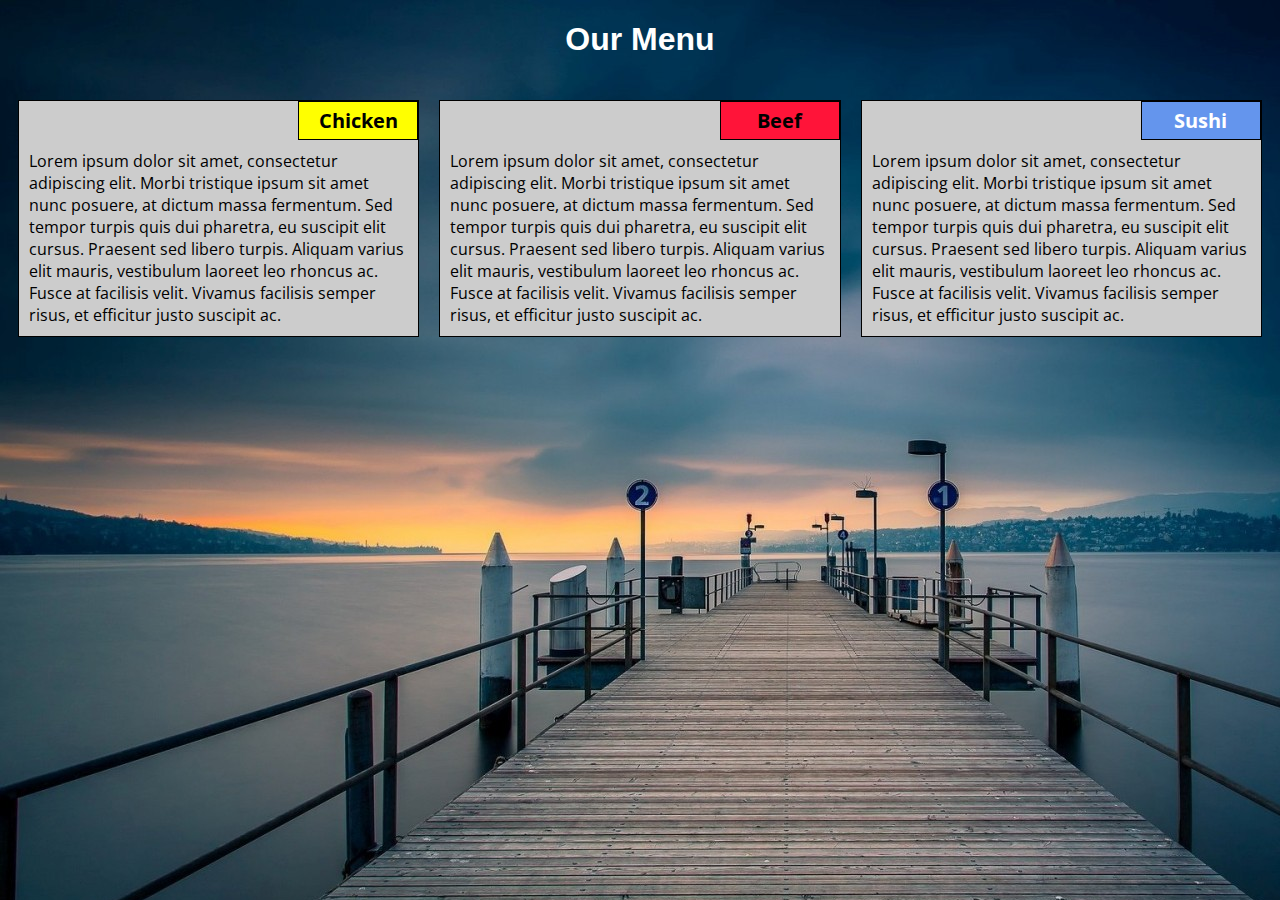
<file: index.html>
<!DOCTYPE html>
<html>
<head>
	<meta charset="utf-8">
	<meta name="viewport" content="width=device-width, initial-scale=1">
	<link rel="stylesheet" type="text/css" href="css/styles.css">
	<title>Module 2 Solution: Mon</title>
</head>
<body>
	<h1>Our Menu</h1>
	<div class="row">
	<div class="container col-lg-4 col-md-6 col-sm-12">
		<section>
		<div id="chicken">
			Chicken
		</div>
		<p>
			Lorem ipsum dolor sit amet, consectetur adipiscing elit. Morbi tristique ipsum sit amet nunc posuere, at dictum massa fermentum. Sed tempor turpis quis dui pharetra, eu suscipit elit cursus. Praesent sed libero turpis. Aliquam varius elit mauris, vestibulum laoreet leo rhoncus ac. Fusce at facilisis velit. Vivamus facilisis semper risus, et efficitur justo suscipit ac. 
		</p>
		</section>
	</div>
	<div class="container col-lg-4 col-md-6 col-sm-12">
		<section>
		<div id="beef">
			Beef
		</div>
		<p>
			Lorem ipsum dolor sit amet, consectetur adipiscing elit. Morbi tristique ipsum sit amet nunc posuere, at dictum massa fermentum. Sed tempor turpis quis dui pharetra, eu suscipit elit cursus. Praesent sed libero turpis. Aliquam varius elit mauris, vestibulum laoreet leo rhoncus ac. Fusce at facilisis velit. Vivamus facilisis semper risus, et efficitur justo suscipit ac. 
		</p>
		</section>
	</div>
	<div class="container col-lg-4 col-md-12 col-sm-12">
		<section>
		<div id="sushi">
			Sushi
		</div>
		<p>
			Lorem ipsum dolor sit amet, consectetur adipiscing elit. Morbi tristique ipsum sit amet nunc posuere, at dictum massa fermentum. Sed tempor turpis quis dui pharetra, eu suscipit elit cursus. Praesent sed libero turpis. Aliquam varius elit mauris, vestibulum laoreet leo rhoncus ac. Fusce at facilisis velit. Vivamus facilisis semper risus, et efficitur justo suscipit ac. 
		</p>
		</section>
	</div>
	</div>
</body>
</html>
</file>
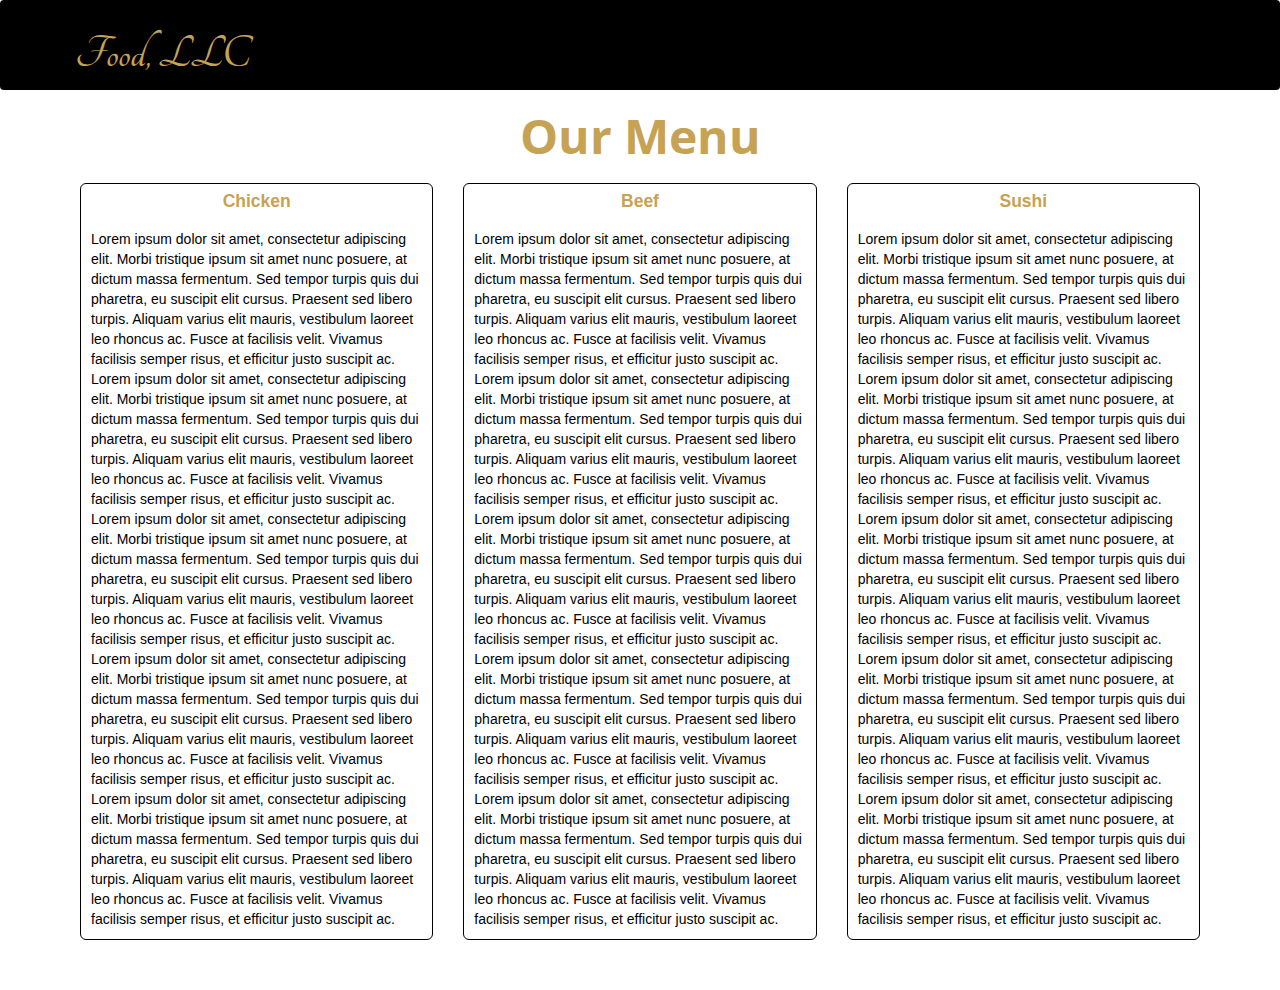
<file: module3.html>
<!DOCTYPE html>
<html>
<head>
	<meta charset="utf-8">
	<meta name="viewport" content="width=device-width, initial-scale=1">
	
	<link rel="stylesheet" href="css/bootstrap.min.css">
    <link rel="stylesheet" href="css/stylesmain.css">
		<link href="https://fonts.googleapis.com/css?family=Tangerine:400,700" rel="stylesheet">
		<link href="https://fonts.googleapis.com/css?family=Open+Sans:300,300i,400,400i,600,600i,700,700i,800,800i" rel="stylesheet">
	<title>Module 3 Solution</title>
</head>
<body>
    <header class="nav-header">
    <nav id="header-nav" class="navbar navbar-default">
      <div class="container">
        <div class="navbar-header">
          <div class="navbar-brand">
            <p class="nav-brand">Food, LLC</p>
          </div>

          <button type="button" class="navbar-toggle collapsed" data-toggle="collapse" data-target="#collapsable-nav" aria-expanded="true">
            <span class="sr-only">Toggle navigation</span>
            <span class="icon-bar"></span>
            <span class="icon-bar"></span>
            <span class="icon-bar"></span>
          </button>
        </div>
        
        <div id="collapsable-nav" class="collapse navbar-collapse">
           <ul id="nav-list" class="nav navbar-nav navbar-right visible-xs">
            <li class="text-center">
              <a href="#chicken-div"><p class="item">Chicken</p></a>
              <hr class="visible-xs">
            </li>            
            <li class="text-center beef-item">
              <a href="#beef-div"><p class="item">Beef</p></a>
              <hr class="visible-xs">
            </li>
            <li class="text-center sushi-item">
              <a href="#sushi-div"><p class="item">Sushi</p></a>
            </li>
          </ul> 
        </div>
      </div>
    </nav>
  	</header>

	<h1 class="text-center ourmenu">Our Menu</h1>
	<div class="row container container-fluid">
<div class="col-xs-12 col-sm-6 col-md-4 col-lg-4 m-b">
	<section>
		<div id="chicken">
			Chicken
		</div>
		<p>
			Lorem ipsum dolor sit amet, consectetur adipiscing elit. Morbi tristique ipsum sit amet nunc posuere, at dictum massa fermentum. Sed tempor turpis quis dui pharetra, eu suscipit elit cursus. Praesent sed libero turpis. Aliquam varius elit mauris, vestibulum laoreet leo rhoncus ac. Fusce at facilisis velit. Vivamus facilisis semper risus, et efficitur justo suscipit ac. Lorem ipsum dolor sit amet, consectetur adipiscing elit. Morbi tristique ipsum sit amet nunc posuere, at dictum massa fermentum. Sed tempor turpis quis dui pharetra, eu suscipit elit cursus. Praesent sed libero turpis. Aliquam varius elit mauris, vestibulum laoreet leo rhoncus ac. Fusce at facilisis velit. Vivamus facilisis semper risus, et efficitur justo suscipit ac. Lorem ipsum dolor sit amet, consectetur adipiscing elit. Morbi tristique ipsum sit amet nunc posuere, at dictum massa fermentum. Sed tempor turpis quis dui pharetra, eu suscipit elit cursus. Praesent sed libero turpis. Aliquam varius elit mauris, vestibulum laoreet leo rhoncus ac. Fusce at facilisis velit. Vivamus facilisis semper risus, et efficitur justo suscipit ac. Lorem ipsum dolor sit amet, consectetur adipiscing elit. Morbi tristique ipsum sit amet nunc posuere, at dictum massa fermentum. Sed tempor turpis quis dui pharetra, eu suscipit elit cursus. Praesent sed libero turpis. Aliquam varius elit mauris, vestibulum laoreet leo rhoncus ac. Fusce at facilisis velit. Vivamus facilisis semper risus, et efficitur justo suscipit ac. Lorem ipsum dolor sit amet, consectetur adipiscing elit. Morbi tristique ipsum sit amet nunc posuere, at dictum massa fermentum. Sed tempor turpis quis dui pharetra, eu suscipit elit cursus. Praesent sed libero turpis. Aliquam varius elit mauris, vestibulum laoreet leo rhoncus ac. Fusce at facilisis velit. Vivamus facilisis semper risus, et efficitur justo suscipit ac.
		</p>
		</section>
</div>
<div class="col-xs-12 col-sm-6 col-md-4 col-lg-4 m-b">
	<section>
		<div id="beef">
			Beef
		</div>
		<p>
			Lorem ipsum dolor sit amet, consectetur adipiscing elit. Morbi tristique ipsum sit amet nunc posuere, at dictum massa fermentum. Sed tempor turpis quis dui pharetra, eu suscipit elit cursus. Praesent sed libero turpis. Aliquam varius elit mauris, vestibulum laoreet leo rhoncus ac. Fusce at facilisis velit. Vivamus facilisis semper risus, et efficitur justo suscipit ac. Lorem ipsum dolor sit amet, consectetur adipiscing elit. Morbi tristique ipsum sit amet nunc posuere, at dictum massa fermentum. Sed tempor turpis quis dui pharetra, eu suscipit elit cursus. Praesent sed libero turpis. Aliquam varius elit mauris, vestibulum laoreet leo rhoncus ac. Fusce at facilisis velit. Vivamus facilisis semper risus, et efficitur justo suscipit ac. Lorem ipsum dolor sit amet, consectetur adipiscing elit. Morbi tristique ipsum sit amet nunc posuere, at dictum massa fermentum. Sed tempor turpis quis dui pharetra, eu suscipit elit cursus. Praesent sed libero turpis. Aliquam varius elit mauris, vestibulum laoreet leo rhoncus ac. Fusce at facilisis velit. Vivamus facilisis semper risus, et efficitur justo suscipit ac. Lorem ipsum dolor sit amet, consectetur adipiscing elit. Morbi tristique ipsum sit amet nunc posuere, at dictum massa fermentum. Sed tempor turpis quis dui pharetra, eu suscipit elit cursus. Praesent sed libero turpis. Aliquam varius elit mauris, vestibulum laoreet leo rhoncus ac. Fusce at facilisis velit. Vivamus facilisis semper risus, et efficitur justo suscipit ac. Lorem ipsum dolor sit amet, consectetur adipiscing elit. Morbi tristique ipsum sit amet nunc posuere, at dictum massa fermentum. Sed tempor turpis quis dui pharetra, eu suscipit elit cursus. Praesent sed libero turpis. Aliquam varius elit mauris, vestibulum laoreet leo rhoncus ac. Fusce at facilisis velit. Vivamus facilisis semper risus, et efficitur justo suscipit ac.
		</p>
		</section>
</div>
<div class="col-xs-12 col-sm-12 col-md-4 col-lg-4 ">
	<section>
		<div id="sushi">
			Sushi
		</div>
		<p>
			Lorem ipsum dolor sit amet, consectetur adipiscing elit. Morbi tristique ipsum sit amet nunc posuere, at dictum massa fermentum. Sed tempor turpis quis dui pharetra, eu suscipit elit cursus. Praesent sed libero turpis. Aliquam varius elit mauris, vestibulum laoreet leo rhoncus ac. Fusce at facilisis velit. Vivamus facilisis semper risus, et efficitur justo suscipit ac. Lorem ipsum dolor sit amet, consectetur adipiscing elit. Morbi tristique ipsum sit amet nunc posuere, at dictum massa fermentum. Sed tempor turpis quis dui pharetra, eu suscipit elit cursus. Praesent sed libero turpis. Aliquam varius elit mauris, vestibulum laoreet leo rhoncus ac. Fusce at facilisis velit. Vivamus facilisis semper risus, et efficitur justo suscipit ac. Lorem ipsum dolor sit amet, consectetur adipiscing elit. Morbi tristique ipsum sit amet nunc posuere, at dictum massa fermentum. Sed tempor turpis quis dui pharetra, eu suscipit elit cursus. Praesent sed libero turpis. Aliquam varius elit mauris, vestibulum laoreet leo rhoncus ac. Fusce at facilisis velit. Vivamus facilisis semper risus, et efficitur justo suscipit ac. Lorem ipsum dolor sit amet, consectetur adipiscing elit. Morbi tristique ipsum sit amet nunc posuere, at dictum massa fermentum. Sed tempor turpis quis dui pharetra, eu suscipit elit cursus. Praesent sed libero turpis. Aliquam varius elit mauris, vestibulum laoreet leo rhoncus ac. Fusce at facilisis velit. Vivamus facilisis semper risus, et efficitur justo suscipit ac. Lorem ipsum dolor sit amet, consectetur adipiscing elit. Morbi tristique ipsum sit amet nunc posuere, at dictum massa fermentum. Sed tempor turpis quis dui pharetra, eu suscipit elit cursus. Praesent sed libero turpis. Aliquam varius elit mauris, vestibulum laoreet leo rhoncus ac. Fusce at facilisis velit. Vivamus facilisis semper risus, et efficitur justo suscipit ac.
		</p>
		</section>
</div>
</div>
	
	<script src="js/jquery-2.1.4.min.js"></script>
	<script src="js/bootstrap.min.js"></script>
  	<script src="js/script.js"></script>
</body>
</html>
</file>
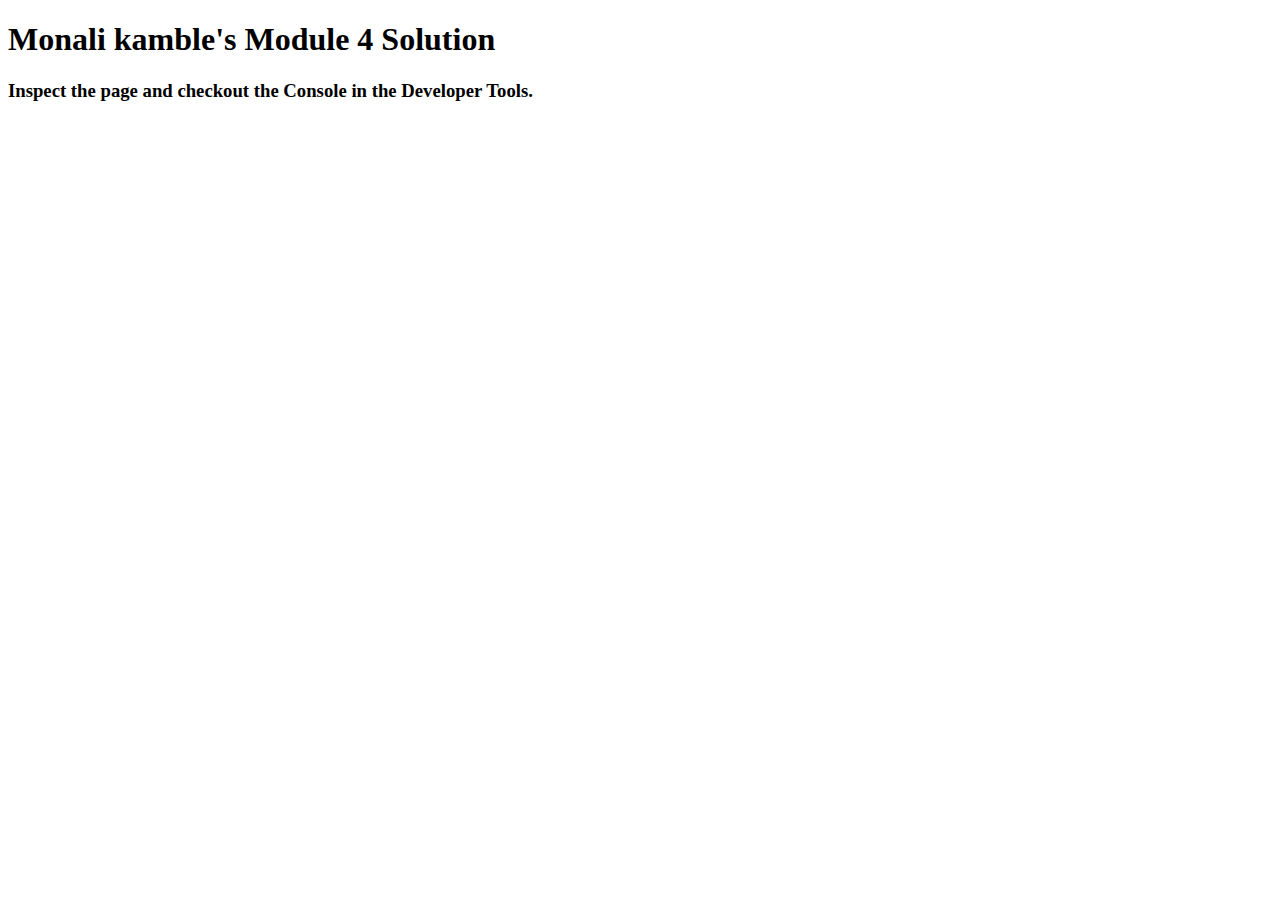
<file: module4.html>
<!DOCTYPE html>
<html>
<head>
  <meta charset="utf-8">
  <title>Module 4 Solution</title>
  <script>
    var names = []; // DO NOT REMOVE
  </script>
  <script src="SpeakHello.js"></script>
  <script src="SpeakGoodBye.js"></script>
  <script src="script.js"></script>
</head>
<body>
  <h1>Monali kamble's Module 4 Solution</h1>
  <h3>Inspect the page and checkout the Console in the Developer Tools.</h3>
</body>
</html>
</file>
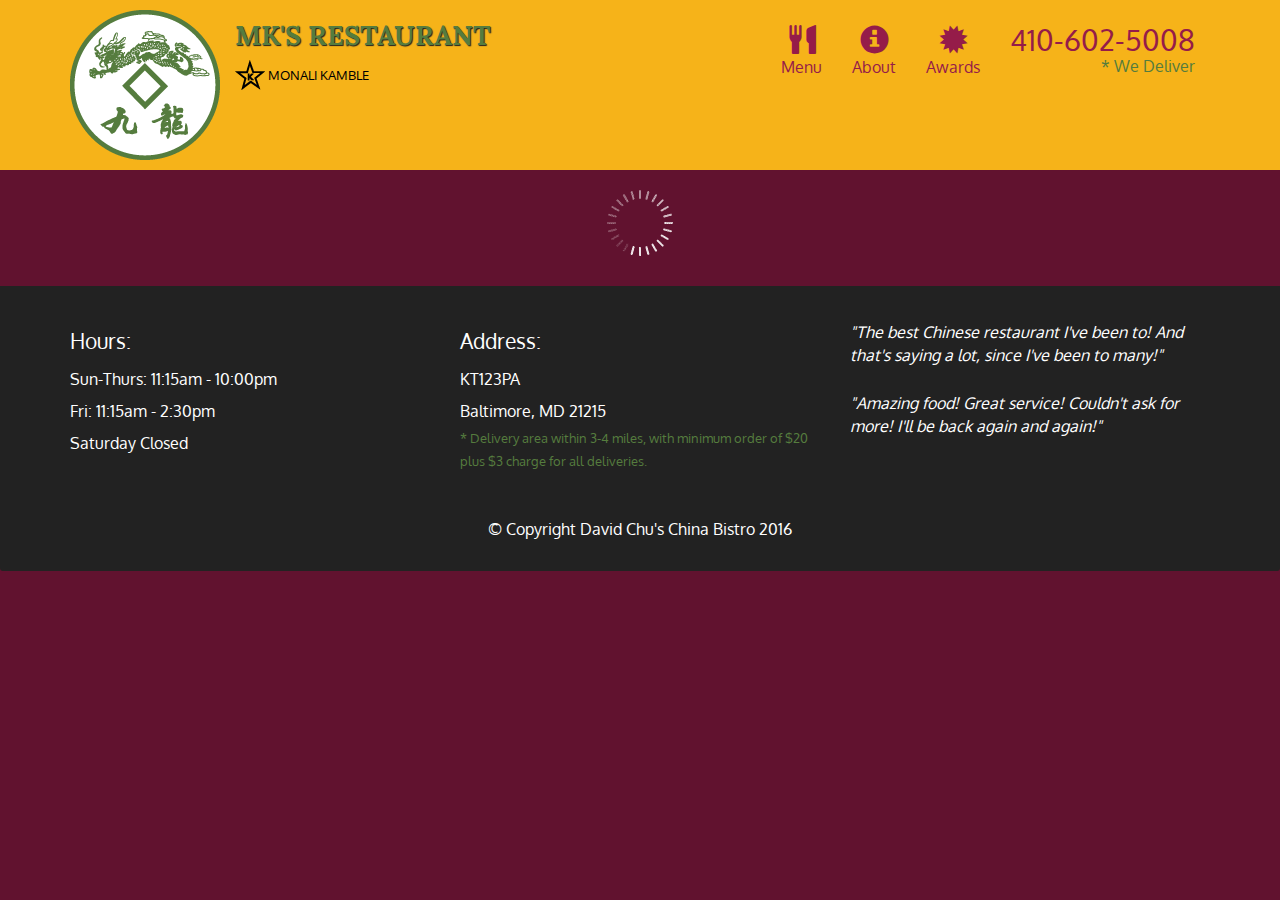
<file: module5.html>
<!doctype html>
<html lang="en">
  <head>
    <meta charset="utf-8">
    <meta http-equiv="X-UA-Compatible" content="IE=edge">
    <meta name="viewport" content="width=device-width, initial-scale=1">
    <title>MK Restaurant's</title>
    <link rel="stylesheet" href="css/bootstrap.min.css">
    <link rel="stylesheet" href="css/stylesmodule5.css">
    <link href='https://fonts.googleapis.com/css?family=Oxygen:400,300,700' rel='stylesheet' type='text/css'>
    <link href='https://fonts.googleapis.com/css?family=Lora' rel='stylesheet' type='text/css'>
  </head>
<body>
  <header>
    <nav id="header-nav" class="navbar navbar-default">
      <div class="container">
        <div class="navbar-header">
          <a href="https://monalikamble.github.io/module5.html" class="pull-left visible-md visible-lg">
            <div id="logo-img" alt="Logo image"></div>
          </a>

          <div class="navbar-brand">
            <a href="https://monalikamble.github.io/module5.html"><h1>MK's Restaurant</h1></a>
            <p>
              <img src="images/star-k-logo.png" alt="Monali Kamble">
              <span>Monali Kamble</span>
            </p>
          </div>

          <button id="navbarToggle" type="button" class="navbar-toggle collapsed" data-toggle="collapse" data-target="#collapsable-nav" aria-expanded="false">
            <span class="sr-only">Toggle navigation</span>
            <span class="icon-bar"></span>
            <span class="icon-bar"></span>
            <span class="icon-bar"></span>
          </button>
        </div>
        
        <div id="collapsable-nav" class="collapse navbar-collapse">
           <ul id="nav-list" class="nav navbar-nav navbar-right">
            <li id="navHomeButton" class="visible-xs active">
              <a href="index.html">
                <span class="glyphicon glyphicon-home"></span> Home</a>
            </li>
            <li id="navMenuButton">
              <a href="#" onclick="$dc.loadMenuCategories();">
                <span class="glyphicon glyphicon-cutlery"></span><br class="hidden-xs"> Menu</a>
            </li>
            <li>
              <a href="#">
                <span class="glyphicon glyphicon-info-sign"></span><br class="hidden-xs"> About</a>
            </li>
            <li>
              <a href="#">
                <span class="glyphicon glyphicon-certificate"></span><br class="hidden-xs"> Awards</a>
            </li>
            <li id="phone" class="hidden-xs">
              <a href="tel:410-602-5008">
                <span>410-602-5008</span></a><div>* We Deliver</div>
            </li>
          </ul><!-- #nav-list -->
        </div><!-- .collapse .navbar-collapse -->
      </div><!-- .container -->
    </nav><!-- #header-nav -->
  </header>

  <div id="call-btn" class="visible-xs">
    <a class="btn" href="tel:410-602-5008">
    <span class="glyphicon glyphicon-earphone"></span>
    410-602-5008
    </a>
  </div>
  <div id="xs-deliver" class="text-center visible-xs">* We Deliver</div>

 <div id="main-content" class="container">    <div class="jumbotron">
      <img src="images/jumbotron_768.jpg" alt="Picture of restaurant" class="img-responsive visible-xs">
    </div>

    <div id="home-tiles" class="row">
      <div class="col-md-4 col-sm-6 col-xs-12">
        <a href="#" onclick="$dc.loadMenuCategories();"><div id="menu-tile"><span>menu</span></div></a>
      </div>
      <div class="col-md-4 col-sm-6 col-xs-12">
        <a href="#" onclick="$dc.loadMenuItems('VG');">
          <div id="specials-tile"><span>specials</span></div>
        </a>
      </div>
      <div class="col-md-4 col-sm-12 col-xs-12">
        <a href="https://www.google.com/maps/place/David+Chu's+China+Bistro/@39.3635874,-76.7138622,17z/data=!4m6!1m3!3m2!1s0x89c81a14e7817803:0xab20a0e99daa17ea!2sDavid+Chu's+China+Bistro!3m1!1s0x89c81a14e7817803:0xab20a0e99daa17ea" target="_blank">
          <div id="map-tile">
            <iframe src="https://www.google.com/maps/embed?pb=!1m18!1m12!1m3!1d3084.675372390488!2d-76.71386218529199!3d39.3635874269356!2m3!1f0!2f0!3f0!3m2!1i1024!2i768!4f13.1!3m3!1m2!1s0x89c81a14e7817803%3A0xab20a0e99daa17ea!2sDavid+Chu's+China+Bistro!5e0!3m2!1sen!2sus!4v1452824864156" width="100%" height="250" frameborder="0" style="border:0" allowfullscreen=""></iframe>
            <span>map</span>
          </div>
        </a>
      </div>
    </div><!-- End of #home-tiles --></div>

  <footer class="panel-footer">
    <div class="container">
      <div class="row">
        <section id="hours" class="col-sm-4">
          <span>Hours:</span><br>
          Sun-Thurs: 11:15am - 10:00pm<br>
          Fri: 11:15am - 2:30pm<br>
          Saturday Closed
          <hr class="visible-xs">
        </section>
        <section id="address" class="col-sm-4">
          <span>Address:</span><br>
          KT123PA<br>
          Baltimore, MD 21215
          <p>* Delivery area within 3-4 miles, with minimum order of $20 plus $3 charge for all deliveries.</p>
          <hr class="visible-xs">
        </section>
        <section id="testimonials" class="col-sm-4">
          <p>"The best Chinese restaurant I've been to! And that's saying a lot, since I've been to many!"</p>
          <p>"Amazing food! Great service! Couldn't ask for more! I'll be back again and again!"</p>
        </section>
      </div>
      <div class="text-center">&copy; Copyright David Chu's China Bistro 2016</div>
    </div>
  </footer>

  <!-- jQuery (Bootstrap JS plugins depend on it) -->
<script src="js/jquery-2.1.4.min.js"></script>
  <script src="js/bootstrap.min.js"></script>
  <script src="js/ajax-utils.js"></script>
  <script src="js/script.js"></script>
  
</body>
</html>
</file>
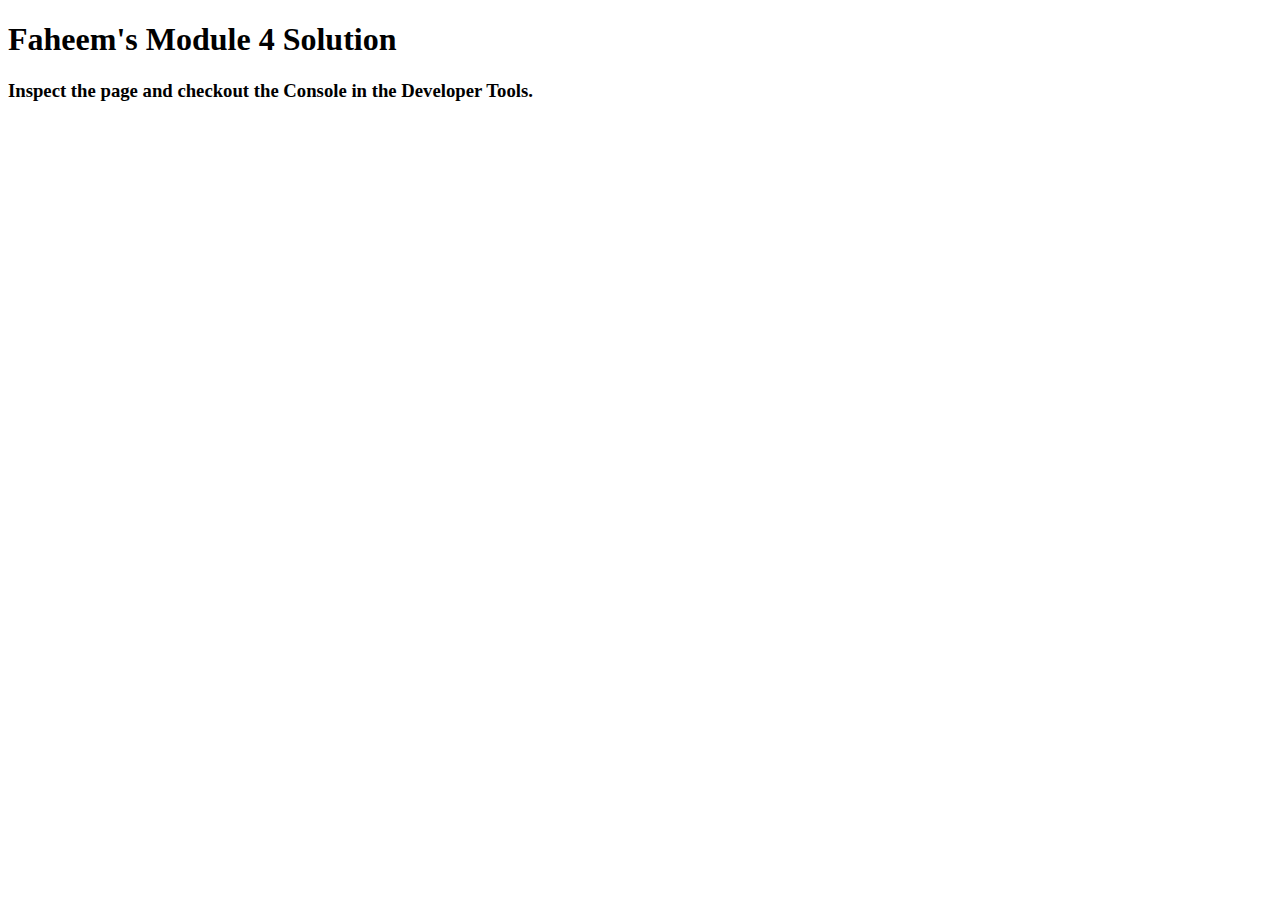
<file: Module_4.html>
<!DOCTYPE html>
<html>
<head>
  <meta charset="utf-8">
  <title>Module 4 Solution</title>
  <script>
    var names = []; // DO NOT REMOVE
  </script>
  <script src="SpeakHello.js"></script>
  <script src="SpeakGoodBye.js"></script>
  <script src="script.js"></script>
</head>
<body>
  <h1>Faheem's Module 4 Solution</h1>
  <h3>Inspect the page and checkout the Console in the Developer Tools.</h3>
</body>
</html>
</file>
<file: css/styles.css>
@import url('https://fonts.googleapis.com/css?family=Open+Sans:300,300i,400,400i,600,600i,700,700i,800,800i');

* {
	box-sizing: border-box;
}
body {
	background-image: url("background.jpg");
  background-color: #FEF5CA;
  font-family: 'Open Sans', sans-serif;
}

h1 {
  font-family: Arial;
  color: #fff;
  text-align: center;
}



p {
	padding: 10px;
	margin: 0;
}

.container {
	border: none;
	margin-left: auto;
	margin-right: auto;
	margin-top: 10px;
	margin-bottom: 10px;
	padding: 10px;
}

section {
	border:	1px solid black;
	background-color: #ccc;
	width: 100%;
	height: auto;
	font-family: 'Open Sans', sans-serif;
	color: black;
	position: relative;
	}

#chicken {
	border: 1px solid black;
	text-align: center;
	width: 30%;
	margin-left: 70%;
	font-family: 'Open Sans', sans-serif;
	font-weight: bold;
	font-size: 125%;
	margin-bottom: 0;
	margin-top: 0;
	padding: 5px;
	background-color: #FFFF00;
}

#beef {
	border: 1px solid black;
	text-align: center;
	width: 30%;
	margin-left: 70%;
	font-family: 'Open Sans', sans-serif;
	font-weight: bold;
	font-size: 125%;
	margin-bottom: 0;
	margin-top: 0;
	padding: 5px;
	background-color: #FF1439;
}

#sushi {
	border: 1px solid black;
	text-align: center;
	width: 30%;
	margin-left: 70%;
	font-family: 'Open Sans', sans-serif;
	font-weight: bold;
	font-size: 125%;
	margin-bottom: 0;
	margin-top: 0;
	background-color: #6495ED;
	color: white;
	padding: 5px;
}

.row {
	width: 100%;
}

/* Desktop view */

@media (min-width: 992px) {
  .col-lg-1, .col-lg-2, .col-lg-3, .col-lg-4, .col-lg-5, .col-lg-6, .col-lg-7, .col-lg-8, .col-lg-9, .col-lg-10, .col-lg-11, .col-lg-12 {
    float: left;
  }

  .col-lg-1 {
    width: 8.33%;
  }
  .col-lg-2 {
    width: 16.66%;
  }
  .col-lg-3 {
    width: 25%;
  }
  .col-lg-4 {
    width: 33.33%;
  }
  .col-lg-5 {
    width: 41.66%;
  }
  .col-lg-6 {
    width: 50%;
  }
  .col-lg-7 {
    width: 58.33%;
  }
  .col-lg-8 {
    width: 66.66%;
  }
  .col-lg-9 {
    width: 74.99%;
  }
  .col-lg-10 {
    width: 83.33%;
  }
  .col-lg-11 {
    width: 91.66%;
  }
  .col-lg-12 {
    width: 100%;
  }

}

/* Tablet view */

@media (min-width: 768px) and (max-width: 991px) {
  .col-md-1, .col-md-2, .col-md-3, .col-md-4, .col-md-5, .col-md-6, .col-md-7, .col-md-8, .col-md-9, .col-md-10, .col-md-11, .col-md-12 {
    float: left;
  }

  .col-md-1 {
    width: 8.33%;
  }
  .col-md-2 {
    width: 16.66%;
  }
  .col-md-3 {
    width: 25%;
  }
  .col-md-4 {
    width: 33.33%;
  }
  .col-md-5 {
    width: 41.66%;
  }
  .col-md-6 {
    width: 50%;
  }
  .col-md-7 {
    width: 58.33%;
  }
  .col-md-8 {
    width: 66.66%;
  }
  .col-md-9 {
    width: 74.99%;
  }
  .col-md-10 {
    width: 83.33%;
  }
  .col-md-11 {
    width: 91.66%;
  }
  .col-md-12 {
    width: 100%;
  }
}

/* Mobile view */

@media (max-width: 768px) {
  .col-sm-1, .col-sm-2, .col-sm-3, .col-sm-4, .col-sm-5, .col-sm-6, .col-sm-7, .col-sm-8, .col-sm-9, .col-sm-10, .col-sm-11, .col-sm-12 {
 	float: left;
  }

  .col-sm-1 {
    width: 8.33%;
  }
  .col-sm-2 {
    width: 16.66%;
  }
  .col-sm-3 {
    width: 25%;
  }
  .col-sm-4 {
    width: 33.33%;
  }
  .col-sm-5 {
    width: 41.66%;
  }
  .col-sm-6 {
    width: 50%;
  }
  .col-sm-7 {
    width: 58.33%;
  }
  .col-sm-8 {
    width: 66.66%;
  }
  .col-sm-9 {
    width: 74.99%;
  }
  .col-sm-10 {
    width: 83.33%;
  }
  .col-sm-11 {
    width: 91.66%;
  }
  .col-sm-12 {
    width: 100%;
  }
}
</file>
<file: css/stylesmain.css>
/* Base Styles */

* {
	box-sizing: border-box;
}

h1 {
	font-family: Brushstroke, fantasy;
	color: #000000;
}

body {
	background-color: #ffffff;
	font-family: 'Open Sans', sans-serif;

}

p {
	padding: 10px;
	margin: 0;
}

.container {
	border: none;
	margin-left: auto;
	margin-right: auto;
	margin-top: 10px;
	margin-bottom: 10px;
	padding: 10px;
}

section {
	border:	1px solid black;
	background-color: #ffffff;
	width: 100%;
	height: auto;
	font-family: Helvetica;
	color: black;
	position: relative;
	overflow: auto;
	border-radius: 6px;
}

#chicken {
	text-align: center;
	font-family: Georgia,sans-serif;
	font-weight: bold;
	font-size: 125%;
	margin-bottom: 0;
	margin-top: 0;
	padding: 5px;
	color: #c6a254;

}

#beef {
	
	text-align: center;
	font-family: Georgia,sans-serif;
	font-weight: bold;
	font-size: 125%;
	margin-bottom: 0;
	margin-top: 0;
	padding: 5px;
	color: #c6a254;
}

#sushi {
	text-align: center;
	font-family: Georgia,sans-serif;
	font-weight: bold;
	font-size: 125%;
	margin-bottom: 0;
	margin-top: 0;
	color: white;
	padding: 5px;
	color: #c6a254;
}

#chicken-div {
  margin-bottom: 10px;
  margin-top: 10px;
}

#beef-div {
  margin-bottom: 10px;
  margin-top: 10px;
}

#sushi-div {
  margin-bottom: 10px;
  margin-top: 10px;
}

.navbar-brand {
  font-size: 2em;
  border: 0 0 10px 10px;
  color: #FFFFFF;
}

#header-nav {
  border: 0;
  background-color: #000;
  color: #FFFFFF;
}

.navbar-header button.navbar-toggle, .navbar-header .icon-bar {
  border: 1px solid #61122f;
}
.navbar-header button.navbar-toggle {
  clear: both;
  margin-top: -30px;
}

.nav-header {
  background-color: #FFFFFF;
}
.m-b{ margin-bottom: 30px;}
.nav-brand {
	color: #FFFFFF;
	font-size: 48px;
	font-weight: 900;
	font-family: 'Tangerine', cursive;
	color: #c6a254;

}
.ourmenu{ color: #c6a254; font-family: 'Open Sans'; font-weight: 700; font-size: 48px;}
#nav-list {
  color: white;
}

hr {
  border-color: white;
}

.item {
  color: white;
  font-size: 1.2em;
}
</file>
<file: css/stylesmodule5.css>
body {
  font-size: 16px;
  color: #fff;
  background-color: #61122f;
  font-family: 'Oxygen', sans-serif;
}

/** HEADER **/
#header-nav {
  background-color: #f6b319;
  border-radius: 0;
  border: 0;
}

#logo-img {
  background: url('../images/restaurant-logo_large.png') no-repeat;
  width: 150px;
  height: 150px;
  margin: 10px 15px 10px 0;
}

.navbar-brand {
  padding-top: 25px;
}
.navbar-brand h1 { /* Restaurant name */
  font-family: 'Lora', serif;
  color: #557c3e;
  font-size: 1.5em;
  text-transform: uppercase;
  font-weight: bold;
  text-shadow: 1px 1px 1px #222;
  margin-top: 0;
  margin-bottom: 0;
  line-height: .75;
}
.navbar-brand a:hover, .navbar-brand a:focus {
  text-decoration: none;
}
.navbar-brand p { /* Kosher cert */
  color: #000;
  text-transform: uppercase;
  font-size: .7em;
  margin-top: 15px;
}
.navbar-brand p span { /* Star-K */
  vertical-align: middle;
}

#nav-list {
  margin-top: 10px;
}
#nav-list a {
  color: #951C49;
  text-align: center;
}
#nav-list a:hover {
  border-bottom: 1px solid #fff;
}
#nav-list a span {
  font-size: 1.8em;
}

#phone {
  margin-top: 5px;
}
#phone a { /* Phone number */
  text-align: right;
  padding-bottom: 0;
}
#phone div { /* We Deliver */
  color: #557c3e;
  text-align: right;
  padding-right: 15px;
}

.navbar-header button.navbar-toggle, .navbar-header .icon-bar {
  border: 1px solid #61122f;
}
.navbar-header button.navbar-toggle {
  clear: both;
  margin-top: -30px;
}
/* END HEADER */

/* FOOTER */
.panel-footer {
  margin-top: 30px;
  padding-top: 35px;
  padding-bottom: 30px;
  background-color: #222;
  border-top: 0;
}
.panel-footer div.row {
  margin-bottom: 35px;
}
#hours, #address {
  line-height: 2;
}
#hours > span, #address > span {
  font-size: 1.3em;
}
#address p {
  color: #557c3e;
  font-size: .8em;
  line-height: 1.8;
}
#testimonials {
  font-style: italic;
}
#testimonials p:nth-child(2) {
  margin-top: 25px;
}
/* END FOOTER */



/* HOME PAGE */
.container .jumbotron {
  box-shadow: 0 0 50px #3F0C1F;
  border: 2px solid #3F0C1F;
}

#menu-tile, #specials-tile, #map-tile {
  height: 250px;
  width: 100%;
  margin-bottom: 15px;
  position: relative;
  border: 2px solid #3F0C1F;
  overflow: hidden;
}
#menu-tile:hover, #specials-tile:hover, #map-tile:hover {
  box-shadow: 0 1px 5px 1px #cccccc;
}
#menu-tile {
  background: url('../images/menu-tile.jpg') no-repeat;
  background-position: center;
}
#specials-tile {
  background: url('../images/specials-tile.jpg') no-repeat;
  background-position: center;
}
#menu-tile span, #specials-tile span, #map-tile span {
  position: absolute;
  bottom: 0;
  right: 0;
  width: 100%;
  text-align: center;
  font-size: 1.6em;
  text-transform: uppercase;
  background-color: #000;
  color: #fff;
  opacity: .8;
}
/* END HOME PAGE */

/* MENU CATEGORIES PAGE */
.category-tile { 
  position: relative;
  border: 2px solid #3F0C1F;
  overflow: hidden;
  width: 200px;
  height: 200px;
  margin: 0 auto 15px;
}
.category-tile span {
  position: absolute;
  bottom: 0;
  right: 0;
  width: 100%;
  text-align: center;
  font-size: 1.2em;
  text-transform: uppercase;
  background-color: #000;
  color: #fff;
  opacity: .8;
}
.category-tile:hover {
  box-shadow: 0 1px 5px 1px #cccccc;
}

#menu-categories-title + div {
  margin-bottom: 50px;
}
/* END MENU CATEGORIES PAGE */

/* SINGLE CATEGORY PAGE */
.menu-item-tile {
  margin-bottom: 25px;
}
.menu-item-tile hr {
  width: 80%;
}
.menu-item-tile .menu-item-price {
  font-size: 1.1em;
  text-align: right;
  margin-top: -15px;
  margin-right: -15px;
}
.menu-item-tile .menu-item-price span {
  font-size: .6em;
}
.menu-item-photo {
  position: relative;
  border: 2px solid #3F0C1F; 
  overflow: hidden;
  padding: 0;
  margin-right: -15px;
  margin-left: auto;
  margin-bottom: 20px;
  max-width: 250px;
}
.menu-item-photo div {
  position: absolute;
  bottom: 0;
  right: 0;
  width: 80px;
  background-color: #557c3e;
  text-align: center;
}
.menu-item-description {
  padding-right: 30px;
}
h3.menu-item-title {
  margin: 0 0 10px;
}
.menu-item-details {
  font-size: .9em;
  font-style: italic;
}
/* END SINGLE CATEGORY PAGE */


/********** Large devices only **********/
@media (min-width: 1200px) {
  .container .jumbotron {
    background: url('../images/jumbotron_1200.jpg') no-repeat;
    height: 675px;
  }
}

/********** Medium devices only **********/
@media (min-width: 992px) and (max-width: 1199px) {
  /* Header */
  #logo-img {
    background: url('../images/restaurant-logo_medium.png') no-repeat;
    width: 100px;
    height: 100px;
    margin: 5px 5px 5px 0;
  }
  /* End Header */

  /* Home Page */
  .container .jumbotron {
    background: url('../images/jumbotron_992.jpg') no-repeat;
    height: 558px;
  }
  /* End Home Page */
}

/********** Small devices only **********/
@media (min-width: 768px) and (max-width: 991px) {
  /* Home Page */
  .container .jumbotron {
    background: url('../images/jumbotron_768.jpg') no-repeat;
    height: 432px;
  }
  /* End Home Page */
}

/********** Extra small devices only **********/
@media (max-width: 767px) {
  /* Header */
  .navbar-brand {
    padding-top: 10px;
    height: 80px;
  }
  .navbar-brand h1 { /* Restaurant name */
    padding-top: 10px;
    font-size: 5vw; /* 1vw = 1% of viewport width */
  }
  .navbar-brand p { /* Kosher cert */
    font-size: .6em;
    margin-top: 12px;
  }
  .navbar-brand p img { /* Star-K */
    height: 20px;
  }

  #collapsable-nav a { /* Collapsed nav menu text */
    font-size: 1.2em;
  }
  #collapsable-nav a span { /* Collapsed nav menu glyph */
    font-size: 1em;
    margin-right: 5px;
  }

  #call-btn > a {
    font-size: 1.5em;
    display: block;
    margin: 0 20px;
    padding: 10px;
    border: 2px solid #fff;
    background-color: #f6b319;
    color: #951c49;
  }
  #xs-deliver {
    margin-top: 5px;
    font-size: .7em;
    letter-spacing: .1em;
    text-transform: uppercase;
  }
  /* End Header */

  /* Footer */
  .panel-footer section {
    margin-bottom: 30px;
    text-align: center;
  }
  .panel-footer section:nth-child(3) {
    margin-bottom: 0; /* margin already exists on the whole row */
  }
  .panel-footer section hr {
    width: 50%;
  }
  /* End Footer */

  /* Home Page */
  .container .jumbotron {
    margin-top: 30px;
    padding: 0;
  }
  #menu-tile, #specials-tile {
    width: 360px;
    margin: 0 auto 15px;
  }

  .menu-item-photo {
    margin-right: auto;
  }
  .menu-item-tile .menu-item-price {
    text-align: center;
  }
  .menu-item-description {
    text-align: center;;
  }
}


/********** Super extra small devices Only :-) (e.g., iPhone 4) **********/
@media (max-width: 479px) {
  /* Header */
  .navbar-brand h1 { /* Restaurant name */
    padding-top: 5px;
    font-size: 6vw;
  }
  /* End Header */
  
  /* Home page */
  #menu-tile, #specials-tile {
    width: 280px;
    margin: 0 auto 15px;
  }

  .col-xxs-12 {
    position: relative;
    min-height: 1px;
    padding-right: 15px;
    padding-left: 15px;
    float: left;
    width: 100%;
  }
}
</file>
